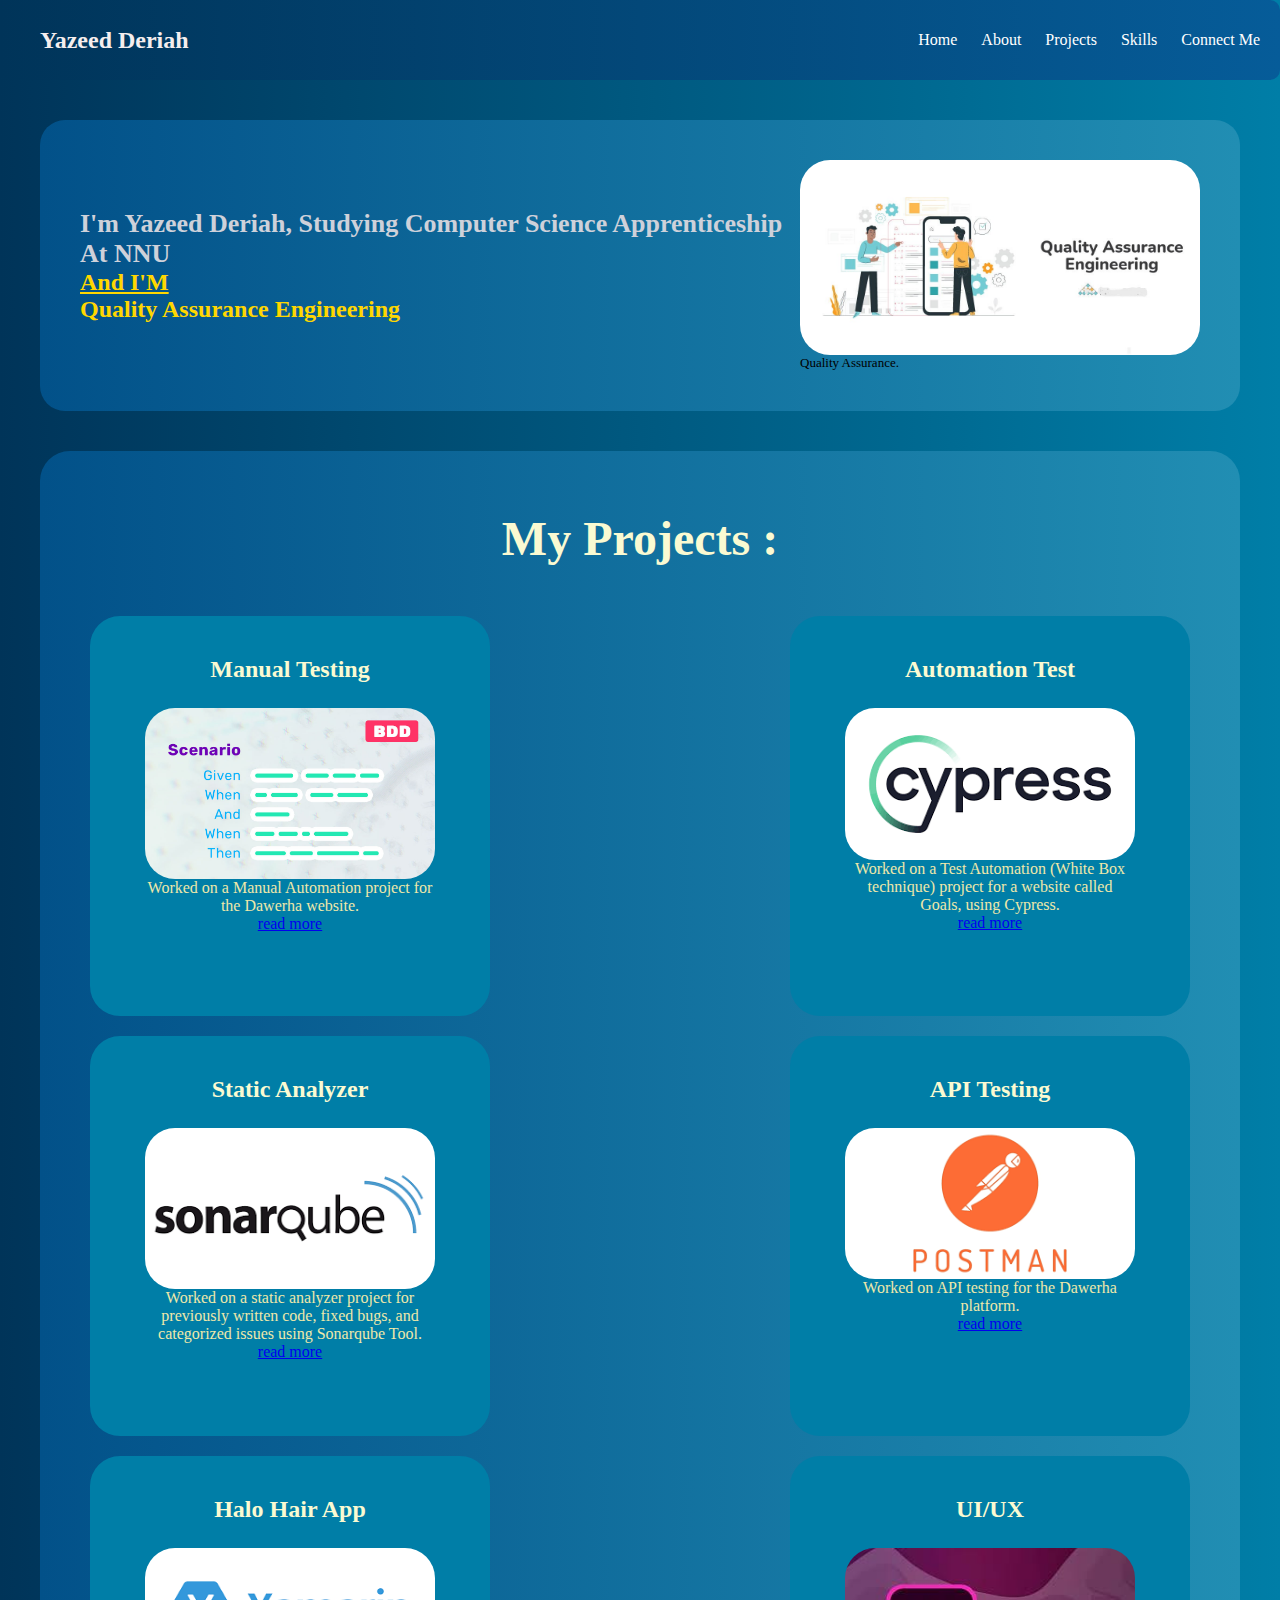
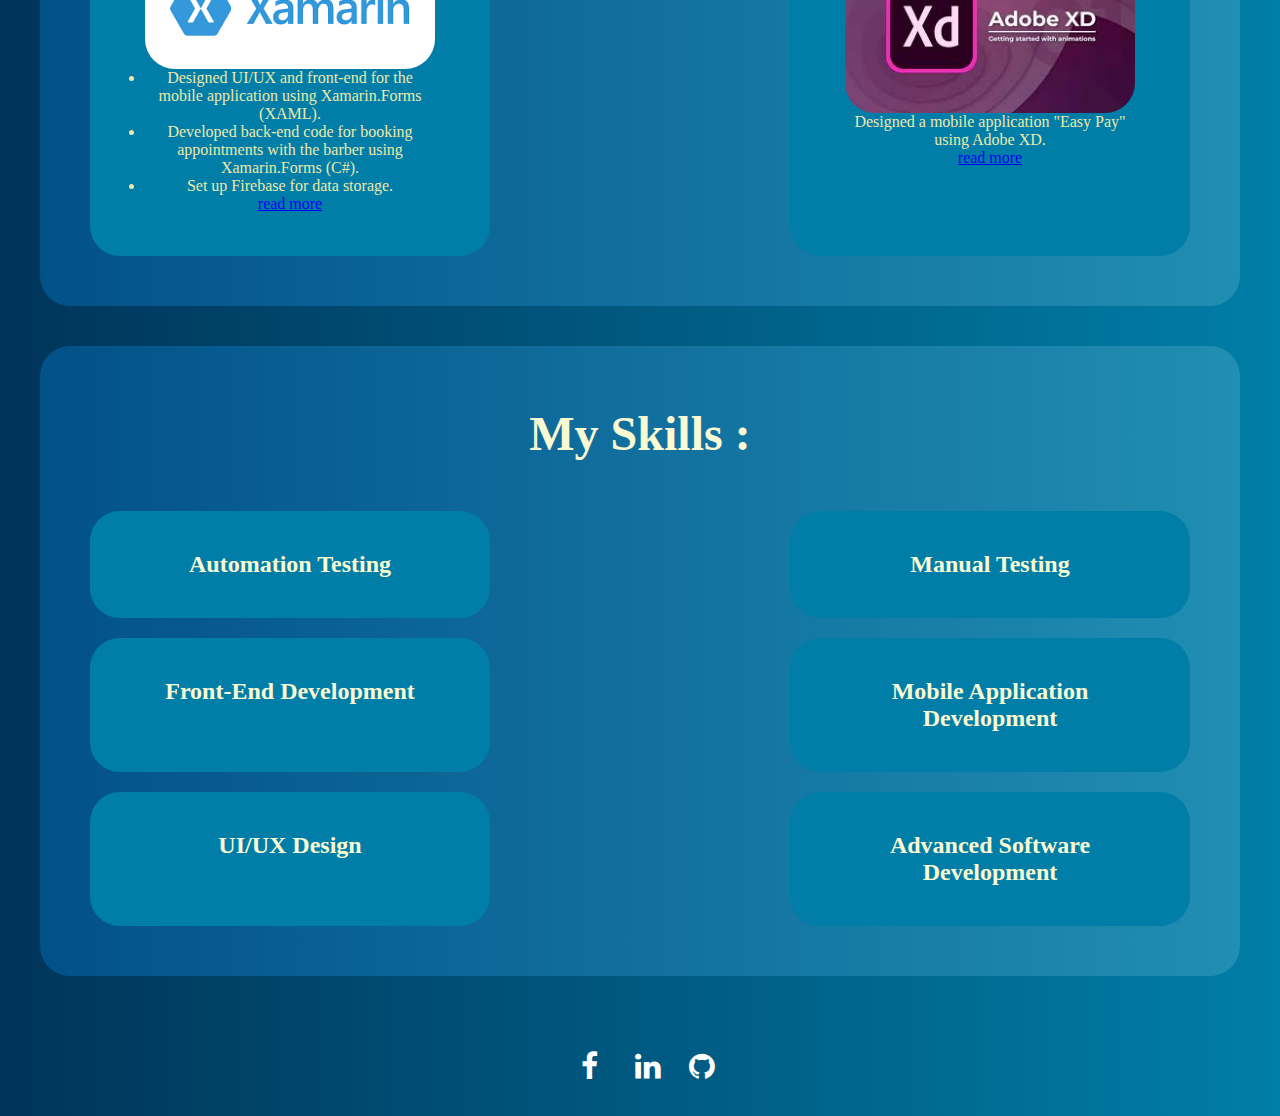
<file: index.html>
<!DOCTYPE html lang="en">
<head>
    <meta charset="UTF-8">
    <meta name="viewport" content="width=device-width, initial-scale=1.0">
    <title>Personal Blog</title>
    <link rel="stylesheet" href="assets/css/style.css">
</head>
<body>
    <div class="main">
        <header class="nav-body">
            <nav class="navbar">
                <a class="logo">Yazeed Deriah</a>
                <ul class="nav-menu">
                    <li class="nav-item"><a href="index.html" class="nav-link">Home</a></li>
                    <li class="nav-item"><a href="#about" class="nav-link">About</a></li>
                    <li class="nav-item"><a href="#projects" class="nav-link">Projects</a></li>
                    <li class="nav-item"><a href="#skills" class="nav-link">Skills</a></li>
                    <li class="nav-item"><a href="#skills" class="nav-link">Connect Me</a></li>
                </ul>
            </nav>
        </header>

        <section id="about" class="about">
            <div class="text-content">
                <div class="name">
                    <h1>I'm Yazeed Deriah, Studying Computer Science Apprenticeship At NNU</h1>
                    <h4 class="study"><u>And I'M</u></h4>
                    <h3 class="study">Quality Assurance Engineering</h3>
                </div>
            </div>

            <figure class="img">
                <img src="assets/img/qa.jpg" alt="Quality Assurance">
                <figcaption>Quality Assurance.</figcaption>
              </figure>
        </section>

        <section id="projects" class="projects-container">
            <div class="title"><h1>My Projects :</h1></div>
            <div class="project">                    
                <div class="project-item">

                    <h2 class="title">Manual Testing</h2>
                    <figure class="img-item">
                        <img src="./assets/img/gerkhin.jpg" alt="Quality Assurance">
      
                    <p>Worked on a Manual Automation project for the Dawerha website.</p>
                    <a class="read-button" href="./more/manual-more.html">read more</a>
                </div>

                <div class="project-item"> 
                    <h4 class="title">Automation Test</h4>
                    <figure class="img-item">
                        <img src="./assets/img/cypress.png" alt="Quality Assurance">
  
                    <p>Worked on a Test Automation (White Box technique) project for a website called Goals, using Cypress.</p>
                    <a class="read-button" href="./more/auto-more.html">read more</a>
                </div>

                <div class="project-item">
                    <h3 class="title">Static Analyzer</h3>
                    <figure class="img-item">
                        <img src="./assets/img/sonarqube.png" alt="Quality Assurance">

                    <p>Worked on a static analyzer project for previously written code, fixed bugs, and categorized issues using Sonarqube Tool.</p>
                    <a class="read-button" href="./more/static-nalyzer.html">read more</a>
                </div>

                <div class="project-item">
                    <h3 class="title">API Testing</h3>
                    <figure class="img-item">
                        <img src="./assets/img/postman.png" alt="Quality Assurance">
                        
                    <p>Worked on API testing for the Dawerha platform.</p>
                    <a class="read-button" href="./more/api-test.html">read more</a>
                </div>

                <div class="project-item">
                    <h3 class="title">Halo Hair App</h3>
                    <figure class="img-item">
                        <img src="./assets/img/xamarin.png" alt="Quality Assurance">

                    <ul>
                        <li>Designed UI/UX and front-end for the mobile application using Xamarin.Forms (XAML).</li>
                        <li>Developed back-end code for booking appointments with the barber using Xamarin.Forms (C#).</li>
                        <li>Set up Firebase for data storage.</li>
                    </ul>
                    <a class="read-button" href="./more/mob-app.html">read more</a>
                </div>

                <div class="project-item">
                    <h3 class="title">UI/UX</h3>
                    <figure class="img-item">
                        <img src="./assets/img/adope.jpeg" alt="Quality Assurance">

                    <p>Designed a mobile application "Easy Pay" using Adobe XD.</p>
                    <a class="read-button" href="./more/ui-ux.html">read more</a>
                </div>
            </div>
        </section>

        <section id="skills" class="skills-container">
            <div class="title"><h1>My Skills :</h1></div>
            <div class="skill">                    
                <div class="skill-item">
                    <h3 class="title">Automation Testing</h3>
                </div>

                <div class="skill-item"> 
                    <h3 class="title">Manual Testing</h3>
                </div>

                <div class="skill-item">
                    <h3 class="title">Front-End Development</h3>
                </div>

                <div class="skill-item">
                    <h3 class="title">Mobile Application Development</h3>
                </div>

                <div class="skill-item">
                    <h3 class="title">UI/UX Design</h3>
                </div>

                <div class="skill-item">
                    <h3 class="title">Advanced Software Development</h3>
                </div>
            </div>
        </section>

        <footer class="connect">
            <a href="https://www.facebook.com/yazeed.khalil.52/" class="fa fa-facebook"></a>
            <a href="https://www.linkedin.com/in/yazeed-deriah-953479232/" class="fa fa-linkedin"></a>
            <a href="https://github.com/yazeed119?tab=repositories" class="fa fa-github"></a>
        </footer>

    </div>


</body>

</html>
</file>
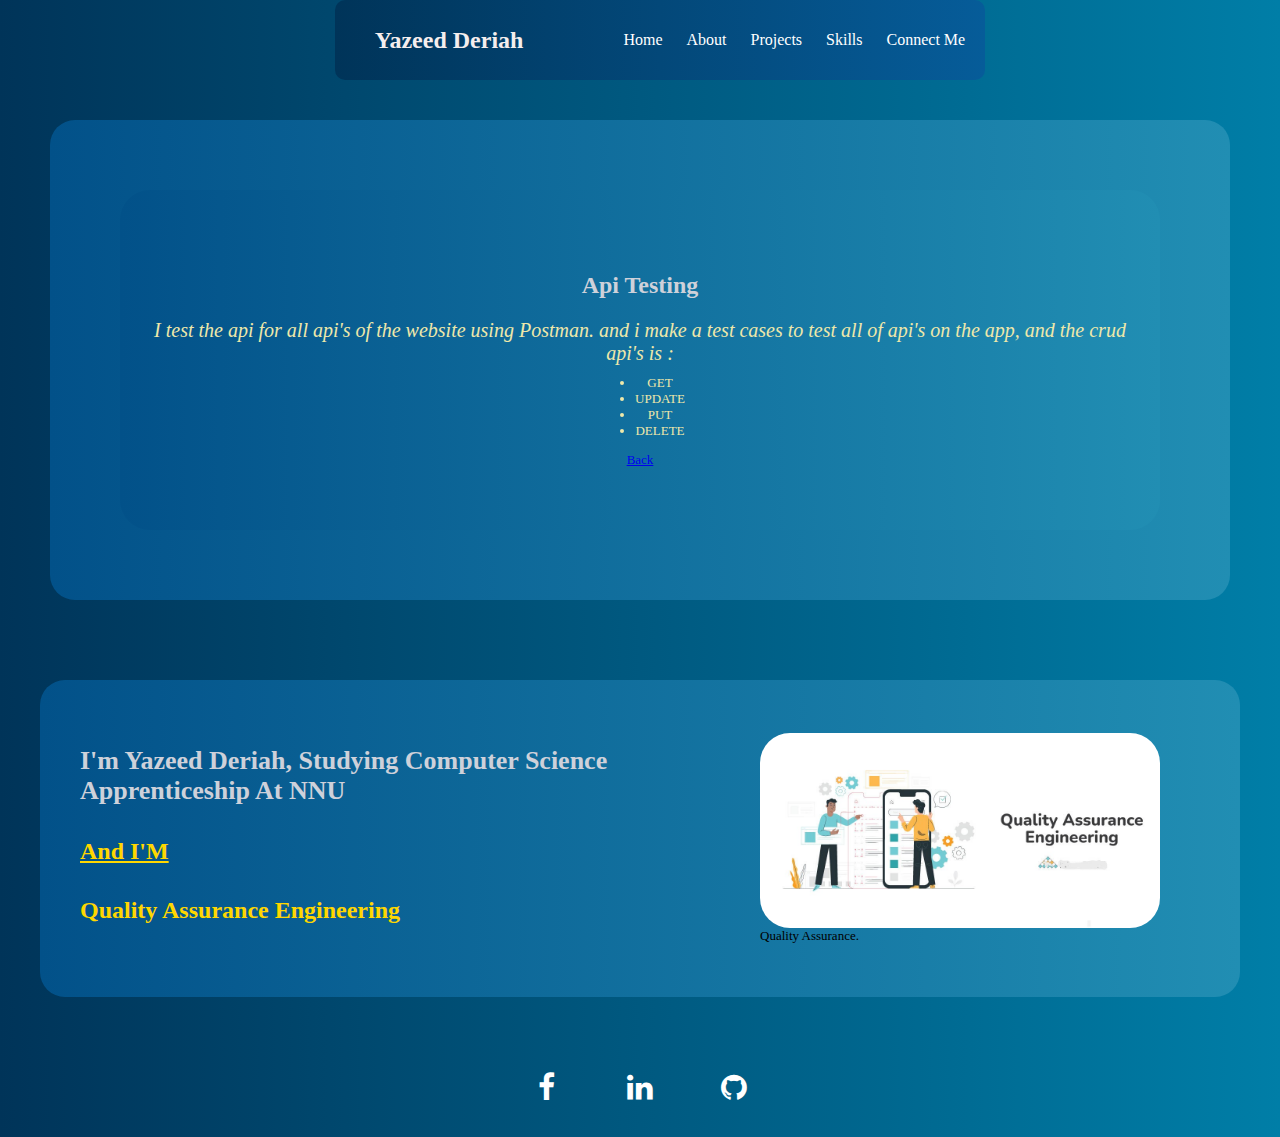
<file: more/api-test.html>
<!DOCTYPE html>
<html lang="en">
<head>
    <meta charset="UTF-8">
    <meta name="viewport" content="width=device-width, initial-scale=1.0">
    <title>Personal Blog</title>
    <link rel="stylesheet" href="../assets/css/more.css">
</head>

    <header class="nav-body">
        <nav class="navbar">
            <a class="logo">Yazeed Deriah</a>
            <ul class="nav-menu">
                <li class="nav-item"><a href="..//index.html" class="nav-link">Home</a></li>
                <li class="nav-item"><a href="#about" class="nav-link">About</a></li>
                <li class="nav-item"><a href="#projects" class="nav-link">Projects</a></li>
                <li class="nav-item"><a href="#skills" class="nav-link">Skills</a></li>
                <li class="nav-item"><a href="#skills" class="nav-link">Connect Me</a></li>
            </ul>
        </nav>
    </header>


    <article class="more">
        <div class="container">
            <h1 class="title">Api Testing</h1>
            
            <em class="description">I test the api for all api's of the website using Postman. and i make a test cases to test all of api's on the app, and the crud api's is : </em>
            <ul class="list">
                <li>GET</li>
                <li>UPDATE</li>
                <li>PUT</li>
                <li>DELETE</li>
            </ul>
            <a href="../index.html">Back</a>
        </div>
    </article>


<section id="about" class="about">
    <div class="text-content">
        <div class="name">
            <h1>I'm Yazeed Deriah, Studying Computer Science Apprenticeship At NNU</h1>
            <h4 class="study"><u>And I'M</u></h4>
            <h3 class="study">Quality Assurance Engineering</h3>
        </div>
    </div>

    <figure class="img">
        <img src="..//assets/img/qa.jpg" alt="Quality Assurance" style="width:100%">
        <figcaption>Quality Assurance.</figcaption>
      </figure>
</section>




<footer class="connect">
    <a href="https://www.facebook.com/yazeed.khalil.52/" class="fa fa-facebook"></a>
    <a href="https://www.linkedin.com/in/yazeed-deriah-953479232/" class="fa fa-linkedin"></a>
    <a href="https://github.com/yazeed119?tab=repositories" class="fa fa-github"></a>
</footer>

</html>
</file>
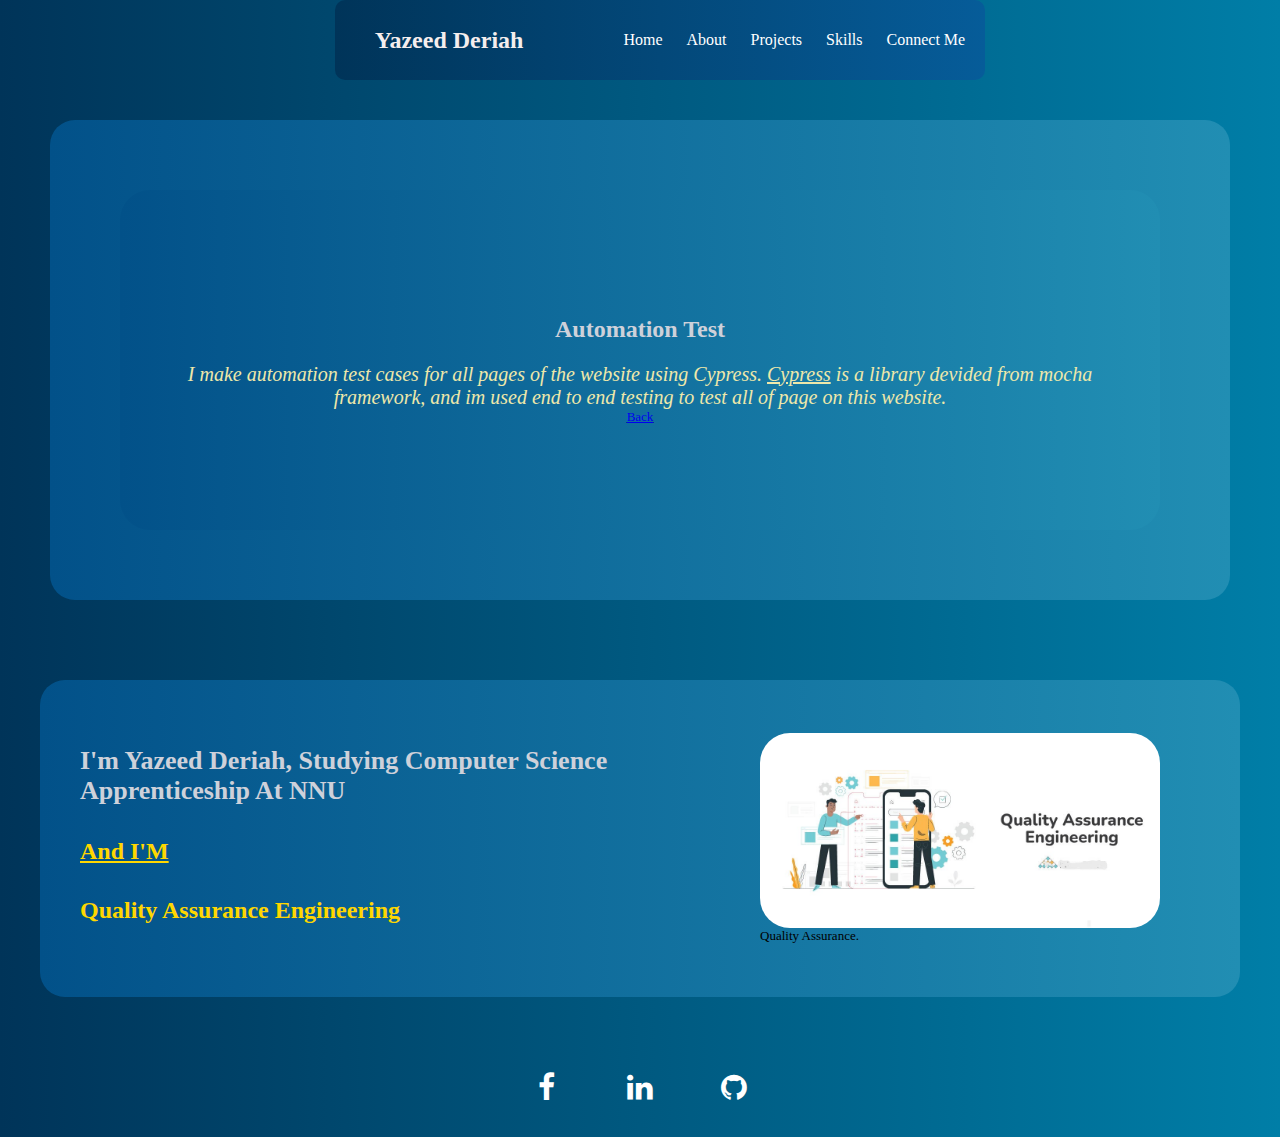
<file: more/auto-more.html>
<!DOCTYPE html>
<html lang="en">
<head>
    <meta charset="UTF-8">
    <meta name="viewport" content="width=device-width, initial-scale=1.0">
    <title>Personal Blog</title>
    <link rel="stylesheet" href="../assets/css/more.css">
</head>

<header class="nav-body">
    <nav class="navbar">
        <a class="logo">Yazeed Deriah</a>
        <ul class="nav-menu">
            <li class="nav-item"><a href="..//index.html" class="nav-link">Home</a></li>
            <li class="nav-item"><a href="#about" class="nav-link">About</a></li>
            <li class="nav-item"><a href="#projects" class="nav-link">Projects</a></li>
            <li class="nav-item"><a href="#skills" class="nav-link">Skills</a></li>
            <li class="nav-item"><a href="#skills" class="nav-link">Connect Me</a></li>
        </ul>
    </nav>
</header>


<article class="more">
    <div class="container">
        <h1 class="title">Automation Test</h1>
        
        <em class="description">I make automation test cases for all pages of the website using Cypress. <u>Cypress</u> is a library devided from mocha framework, and im used end to end testing to test all of page on this website.</em>
        <u>
        <a href="../index.html">Back</a>
    </u>
    </div>
</article>


<section id="about" class="about">
    <div class="text-content">
        <div class="name">
            <h1>I'm Yazeed Deriah, Studying Computer Science Apprenticeship At NNU</h1>
            <h4 class="study"><u>And I'M</u></h4>
            <h3 class="study">Quality Assurance Engineering</h3>
        </div>
    </div>

    <figure class="img">
        <img src="..//assets/img/qa.jpg" alt="Quality Assurance" style="width:100%">
        <figcaption>Quality Assurance.</figcaption>
      </figure>
</section>



<footer class="connect">
    <a href="https://www.facebook.com/yazeed.khalil.52/" class="fa fa-facebook"></a>
    <a href="https://www.linkedin.com/in/yazeed-deriah-953479232/" class="fa fa-linkedin"></a>
    <a href="https://github.com/yazeed119?tab=repositories" class="fa fa-github"></a>
</footer>
</html>
</file>
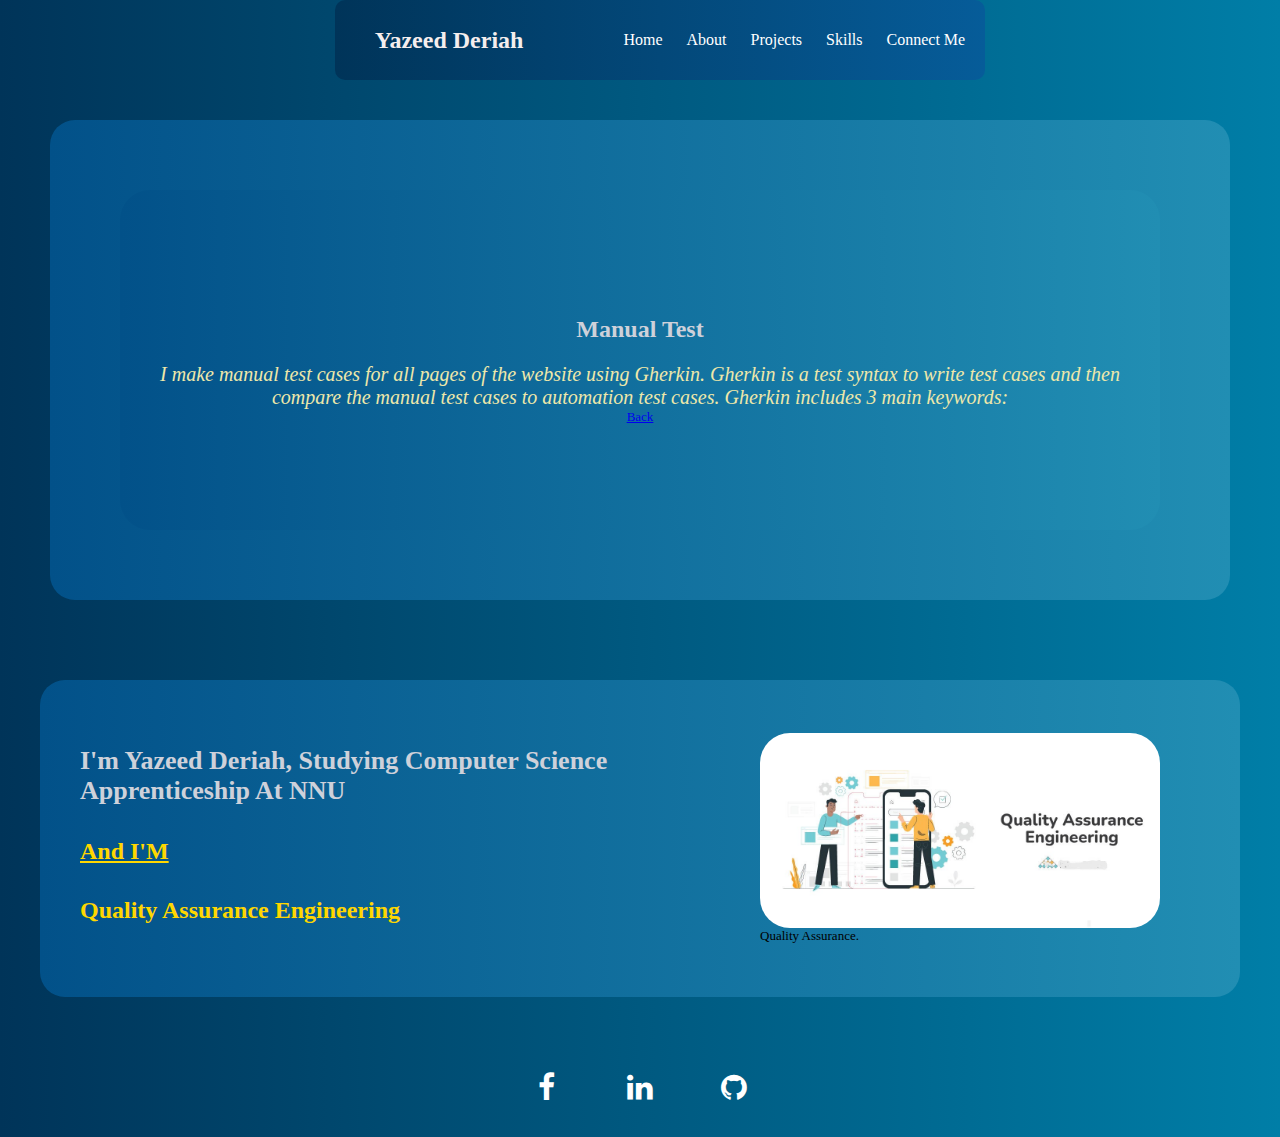
<file: more/manual-more.html>
<!DOCTYPE html>
<html lang="en">
<head>
    <meta charset="UTF-8">
    <meta name="viewport" content="width=device-width, initial-scale=1.0">
    <title>Personal Blog</title>
    <link rel="stylesheet" href="../assets/css/more.css">
</head>


<header class="nav-body">
    <nav class="navbar">
        <a class="logo">Yazeed Deriah</a>
        <ul class="nav-menu">
            <li class="nav-item"><a href="..//index.html" class="nav-link">Home</a></li>
            <li class="nav-item"><a href="#about" class="nav-link">About</a></li>
            <li class="nav-item"><a href="#projects" class="nav-link">Projects</a></li>
            <li class="nav-item"><a href="#skills" class="nav-link">Skills</a></li>
            <li class="nav-item"><a href="#skills" class="nav-link">Connect Me</a></li>
        </ul>
    </nav>
</header>


<article class="more">
    <div class="container">
        <h1 class="title">Manual Test</h1>
        
        <em class="description">I make manual test cases for all pages of the website using Gherkin. Gherkin is a test syntax to write test cases and then compare the manual test cases to automation test cases. Gherkin includes 3 main keywords:</em>

        <a href="../index.html">Back</a>
    </div>
</article>

<section id="about" class="about">
    <div class="text-content">
        <div class="name">
            <h1>I'm Yazeed Deriah, Studying Computer Science Apprenticeship At NNU</h1>
            <h4 class="study"><u>And I'M</u></h4>
            <h3 class="study">Quality Assurance Engineering</h3>
        </div>
    </div>

    <figure class="img">
        <img src="..//assets/img/qa.jpg" alt="Quality Assurance" style="width:100%">
        <figcaption>Quality Assurance.</figcaption>
      </figure>
</section>




<footer class="connect">
    <a href="https://www.facebook.com/yazeed.khalil.52/" class="fa fa-facebook"></a>
    <a href="https://www.linkedin.com/in/yazeed-deriah-953479232/" class="fa fa-linkedin"></a>
    <a href="https://github.com/yazeed119?tab=repositories" class="fa fa-github"></a>
</footer>
</html>
</file>
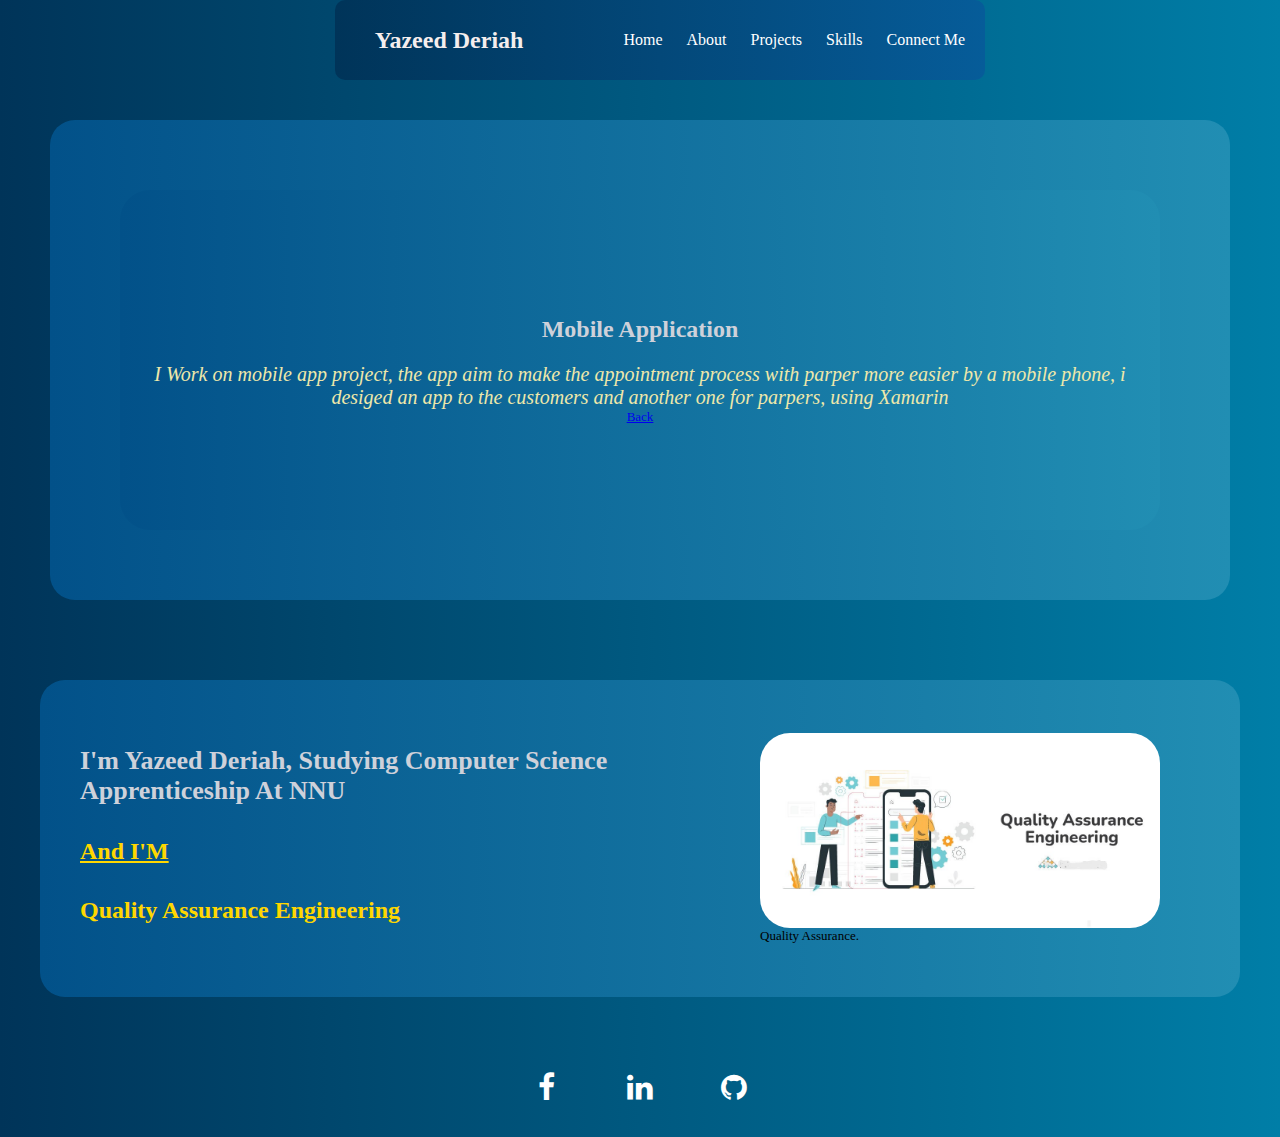
<file: more/mob-app.html>
<!DOCTYPE html>
<html lang="en">
<head>
    <meta charset="UTF-8">
    <meta name="viewport" content="width=device-width, initial-scale=1.0">
    <title>Personal Blog</title>
    <link rel="stylesheet" href="../assets/css/more.css">
</head>

<header class="nav-body">
    <nav class="navbar">
        <a class="logo">Yazeed Deriah</a>
        <ul class="nav-menu">
            <li class="nav-item"><a href="..//index.html" class="nav-link">Home</a></li>
            <li class="nav-item"><a href="#about" class="nav-link">About</a></li>
            <li class="nav-item"><a href="#projects" class="nav-link">Projects</a></li>
            <li class="nav-item"><a href="#skills" class="nav-link">Skills</a></li>
            <li class="nav-item"><a href="#skills" class="nav-link">Connect Me</a></li>
        </ul>
    </nav>
</header>

<article class="more">
    <div class="container">
    <h1 class="title">Mobile Application</h1>
    
    <em class="description">I Work on mobile app project, the app aim to make the appointment process with parper more easier by a mobile phone, i desiged an app to the customers and another one for parpers, using Xamarin</em>

    <a href="../index.html">Back</a>
</div>
</article>

    <section id="about" class="about">
        <div class="text-content">
            <div class="name">
                <h1>I'm Yazeed Deriah, Studying Computer Science Apprenticeship At NNU</h1>
                <h4 class="study"><u>And I'M</u></h4>
                <h3 class="study">Quality Assurance Engineering</h3>
            </div>
        </div>
    
        <figure class="img">
            <img src="..//assets/img/qa.jpg" alt="Quality Assurance" style="width:100%">
            <figcaption>Quality Assurance.</figcaption>
          </figure>
    </section>



    <footer class="connect">
        <a href="https://www.facebook.com/yazeed.khalil.52/" class="fa fa-facebook"></a>
        <a href="https://www.linkedin.com/in/yazeed-deriah-953479232/" class="fa fa-linkedin"></a>
        <a href="https://github.com/yazeed119?tab=repositories" class="fa fa-github"></a>
    </footer>
</html>
</file>
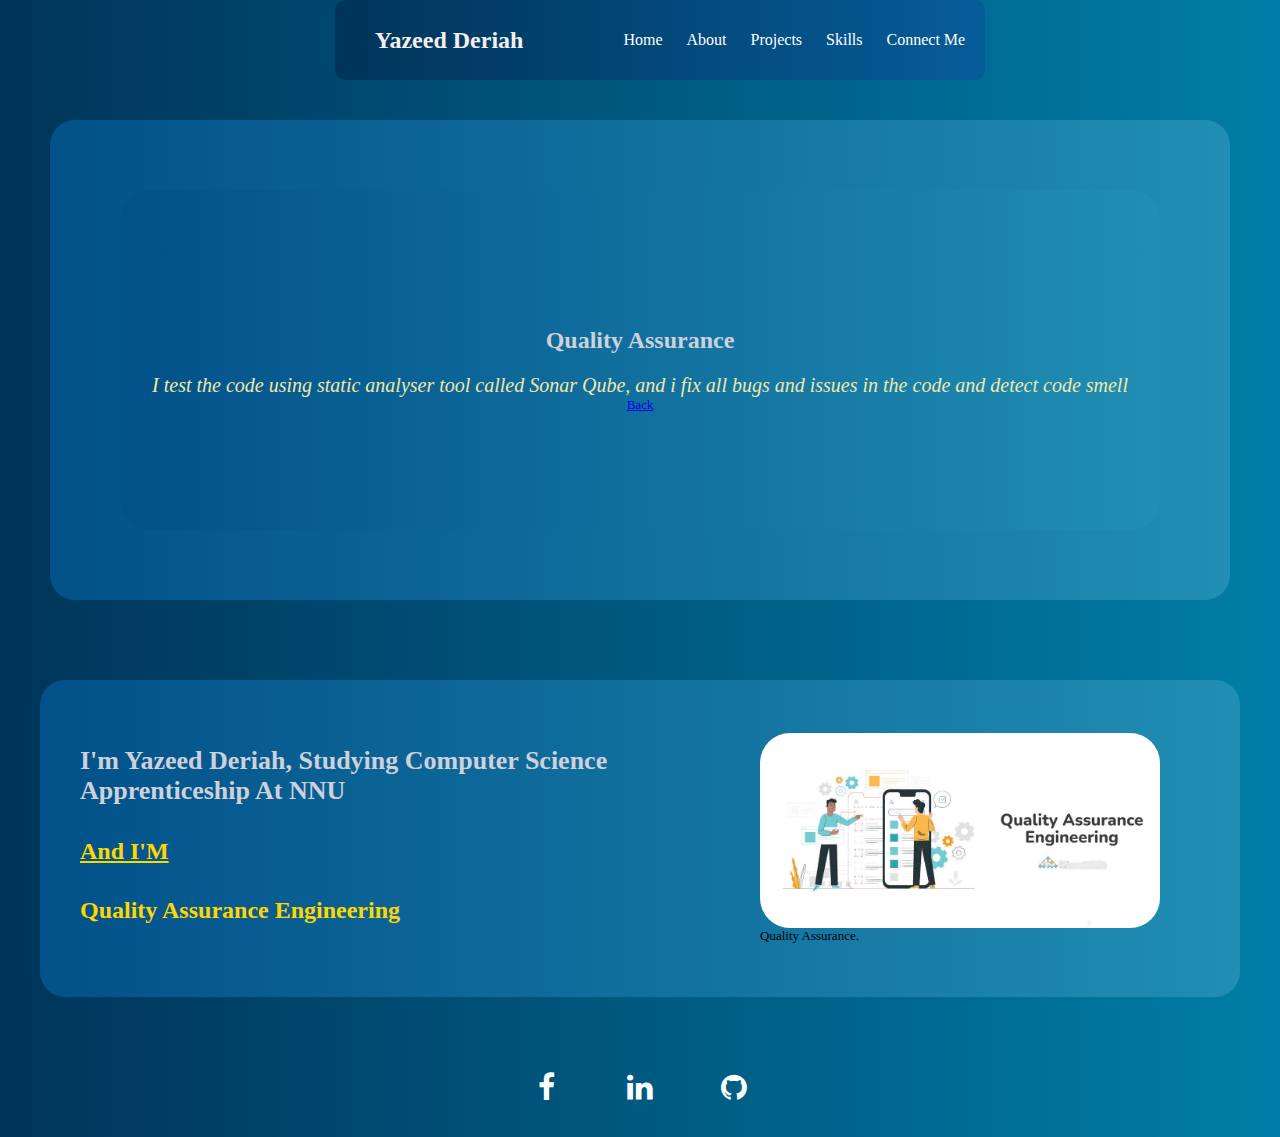
<file: more/static-nalyzer.html>
<!DOCTYPE html>
<html lang="en">
<head>
    <meta charset="UTF-8">
    <meta name="viewport" content="width=device-width, initial-scale=1.0">
    <title>Personal Blog</title>
    <link rel="stylesheet" href="../assets/css/more.css">
</head>


<header class="nav-body">
    <nav class="navbar">
        <a class="logo">Yazeed Deriah</a>
        <ul class="nav-menu">
            <li class="nav-item"><a href="..//index.html" class="nav-link">Home</a></li>
            <li class="nav-item"><a href="#about" class="nav-link">About</a></li>
            <li class="nav-item"><a href="#projects" class="nav-link">Projects</a></li>
            <li class="nav-item"><a href="#skills" class="nav-link">Skills</a></li>
            <li class="nav-item"><a href="#skills" class="nav-link">Connect Me</a></li>
        </ul>
    </nav>
</header>


<article class="more">
    <div class="container">
        <h1 class="title">Quality Assurance</h1>
        
        <em class="description">I test the code using static analyser tool called Sonar Qube, and i fix all bugs and issues in the code and detect code smell</em>

        <a href="../index.html">Back</a>
    </div>
</article>

<section id="about" class="about">
    <div class="text-content">
        <div class="name">
            <h1>I'm Yazeed Deriah, Studying Computer Science Apprenticeship At NNU</h1>
            <h4 class="study"><u>And I'M</u></h4>
            <h3 class="study">Quality Assurance Engineering</h3>
        </div>
    </div>

    <figure class="img">
        <img src="..//assets/img/qa.jpg" alt="Quality Assurance" style="width:100%">
        <figcaption>Quality Assurance.</figcaption>
      </figure>
</section>



<footer class="connect">
    <a href="https://www.facebook.com/yazeed.khalil.52/" class="fa fa-facebook"></a>
    <a href="https://www.linkedin.com/in/yazeed-deriah-953479232/" class="fa fa-linkedin"></a>
    <a href="https://github.com/yazeed119?tab=repositories" class="fa fa-github"></a>
</footer>
</html>
</file>
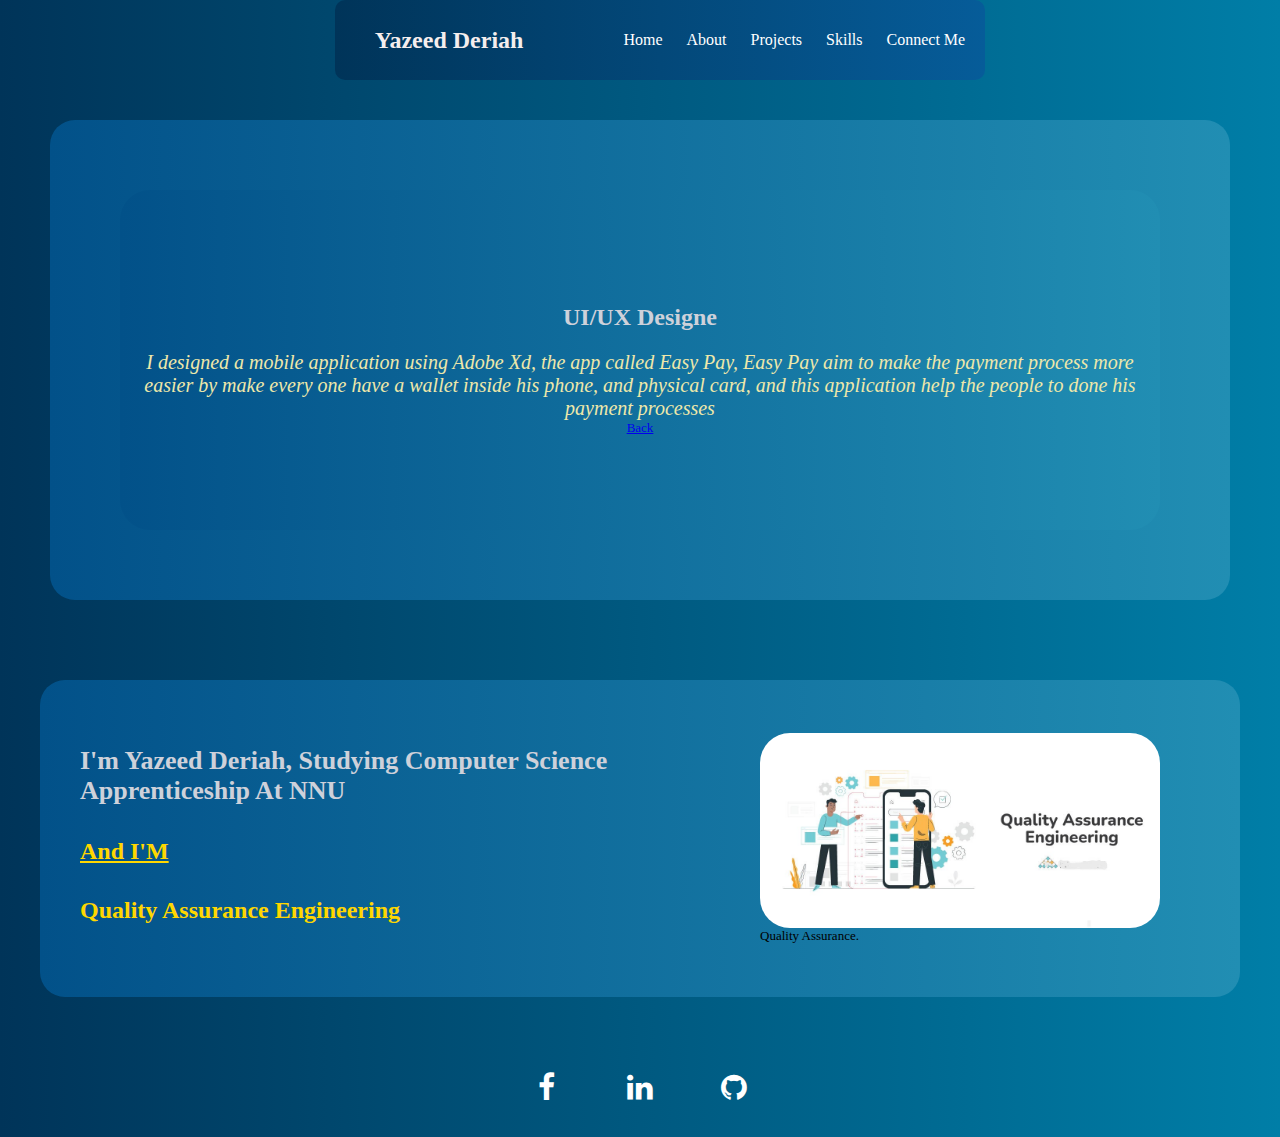
<file: more/ui-ux.html>
<!DOCTYPE html>
<html lang="en">
<head>
    <meta charset="UTF-8">
    <meta name="viewport" content="width=device-width, initial-scale=1.0">
    <title>Personal Blog</title>
    <link rel="stylesheet" href="../assets/css/more.css">
</head>


<header class="nav-body">
    <nav class="navbar">
        <a class="logo">Yazeed Deriah</a>
        <ul class="nav-menu">
            <li class="nav-item"><a href="..//index.html" class="nav-link">Home</a></li>
            <li class="nav-item"><a href="#about" class="nav-link">About</a></li>
            <li class="nav-item"><a href="#projects" class="nav-link">Projects</a></li>
            <li class="nav-item"><a href="#skills" class="nav-link">Skills</a></li>
            <li class="nav-item"><a href="#skills" class="nav-link">Connect Me</a></li>
        </ul>
    </nav>
</header>

<article class="more">
    <div class="container">
        <h1 class="title">UI/UX Designe</h1>
        
        <em class="description">I designed a mobile application using Adobe Xd, the app called Easy Pay, Easy Pay aim to make the payment process more easier by make every one have a wallet inside his phone, and physical card, and this application help the people to done his payment processes</em>

        <a href="../index.html">Back</a>
    </div>
</article>


<section id="about" class="about">
    <div class="text-content">
        <div class="name">
            <h1>I'm Yazeed Deriah, Studying Computer Science Apprenticeship At NNU</h1>
            <h4 class="study"><u>And I'M</u></h4>
            <h3 class="study">Quality Assurance Engineering</h3>
        </div>
    </div>

    <figure class="img">
        <img src="..//assets/img/qa.jpg" alt="Quality Assurance" style="width:100%">
        <figcaption>Quality Assurance.</figcaption>
      </figure>
</section>



<footer class="connect">
    <a href="https://www.facebook.com/yazeed.khalil.52/" class="fa fa-facebook"></a>
    <a href="https://www.linkedin.com/in/yazeed-deriah-953479232/" class="fa fa-linkedin"></a>
    <a href="https://github.com/yazeed119?tab=repositories" class="fa fa-github"></a>
</footer>
</html>
</file>
<file: assets/css/style.css>
@import url("../css/componnent/button.css");
@import url("../css/componnent/projects.css");
@import url("../css/componnent/skills.css");
@import url("../css/componnent/about.css");
@import url("../css/componnent/navbar.css");


* {
    margin: 0;
    padding: 0;
    box-sizing: border-box;
}

.main {
    background: linear-gradient(to right, #003459, #007ea7);
}

.img-item {
    border-radius: 15px;
    width: 300px;
    height: 200px;
    display:grid;
    align-items: center;
    justify-content: center;
    margin: auto;
    padding: 5px;
}





@media (max-width: 768px) {
    .nav-menu {
        flex-direction: column;
        align-items: center;
        width: 100%;
        justify-content: center;
    }

    .navbar {
        height: auto;
        flex-direction: column;
    }

    .logo {     
        padding: 10px;
        font-size: 1.2rem;
    }

    .about {
        flex-direction: column;
        text-align: center;
    }
}

@media (max-width: 320px) and (max-width: 481px) {
    .nav-menu {
        flex-direction: column;
        align-items: center;
        justify-content: center;
    }

    .navbar {
        height: auto;
        flex-direction: column;
    }

    .logo {
        padding: 10px;
        font-size: 1.2rem;
    }

    .about {
        flex-direction: column;
        text-align: center;
    }
}
</file>
<file: assets/css/more.css>
@import url("../css/componnent/button.css");
@import url("../css/componnent/about.css");
@import url("../css/componnent/navbar.css");


body {
    display: flex;
    justify-content: center;
    align-items: center;
    background: linear-gradient(to right, #003459, #007ea7);
}

.container {
    display: flex;
    flex-direction: column;
    justify-content: center;
    align-items: center;
    width: 1000px;
    height: 300px;
    padding: 0px;
    background: linear-gradient(to right, #025189, #218eb3);
    border-radius: 30px;
    text-align: center; 
    margin: 30px; 
    padding: 20px; 
}

.more{
    display: flex;
    justify-content: center;
    align-items: center;
    padding: 40px;
    margin: 40px;
    background: linear-gradient(to right, #025189, #218eb3);
    border-radius: 25px;
    flex-wrap: wrap;
    font-size: small;
}

.title {
    color: #ced1da;
    font-size: 1.5rem;
    font-weight: bold;
    margin: 20px;
}

.list {
    margin-top: 10px;
    text-align: center;
    color: #EEE8AA;
}

.description {
    color: #EEE8AA;
    font-size: 20px;
}



@media screen and (max-width: 768px) {
    .container {
        width: 80%; 
    }
}

@media screen and (max-width: 480px) {
    .container {
        width: 90%; 
    }
}
</file>
